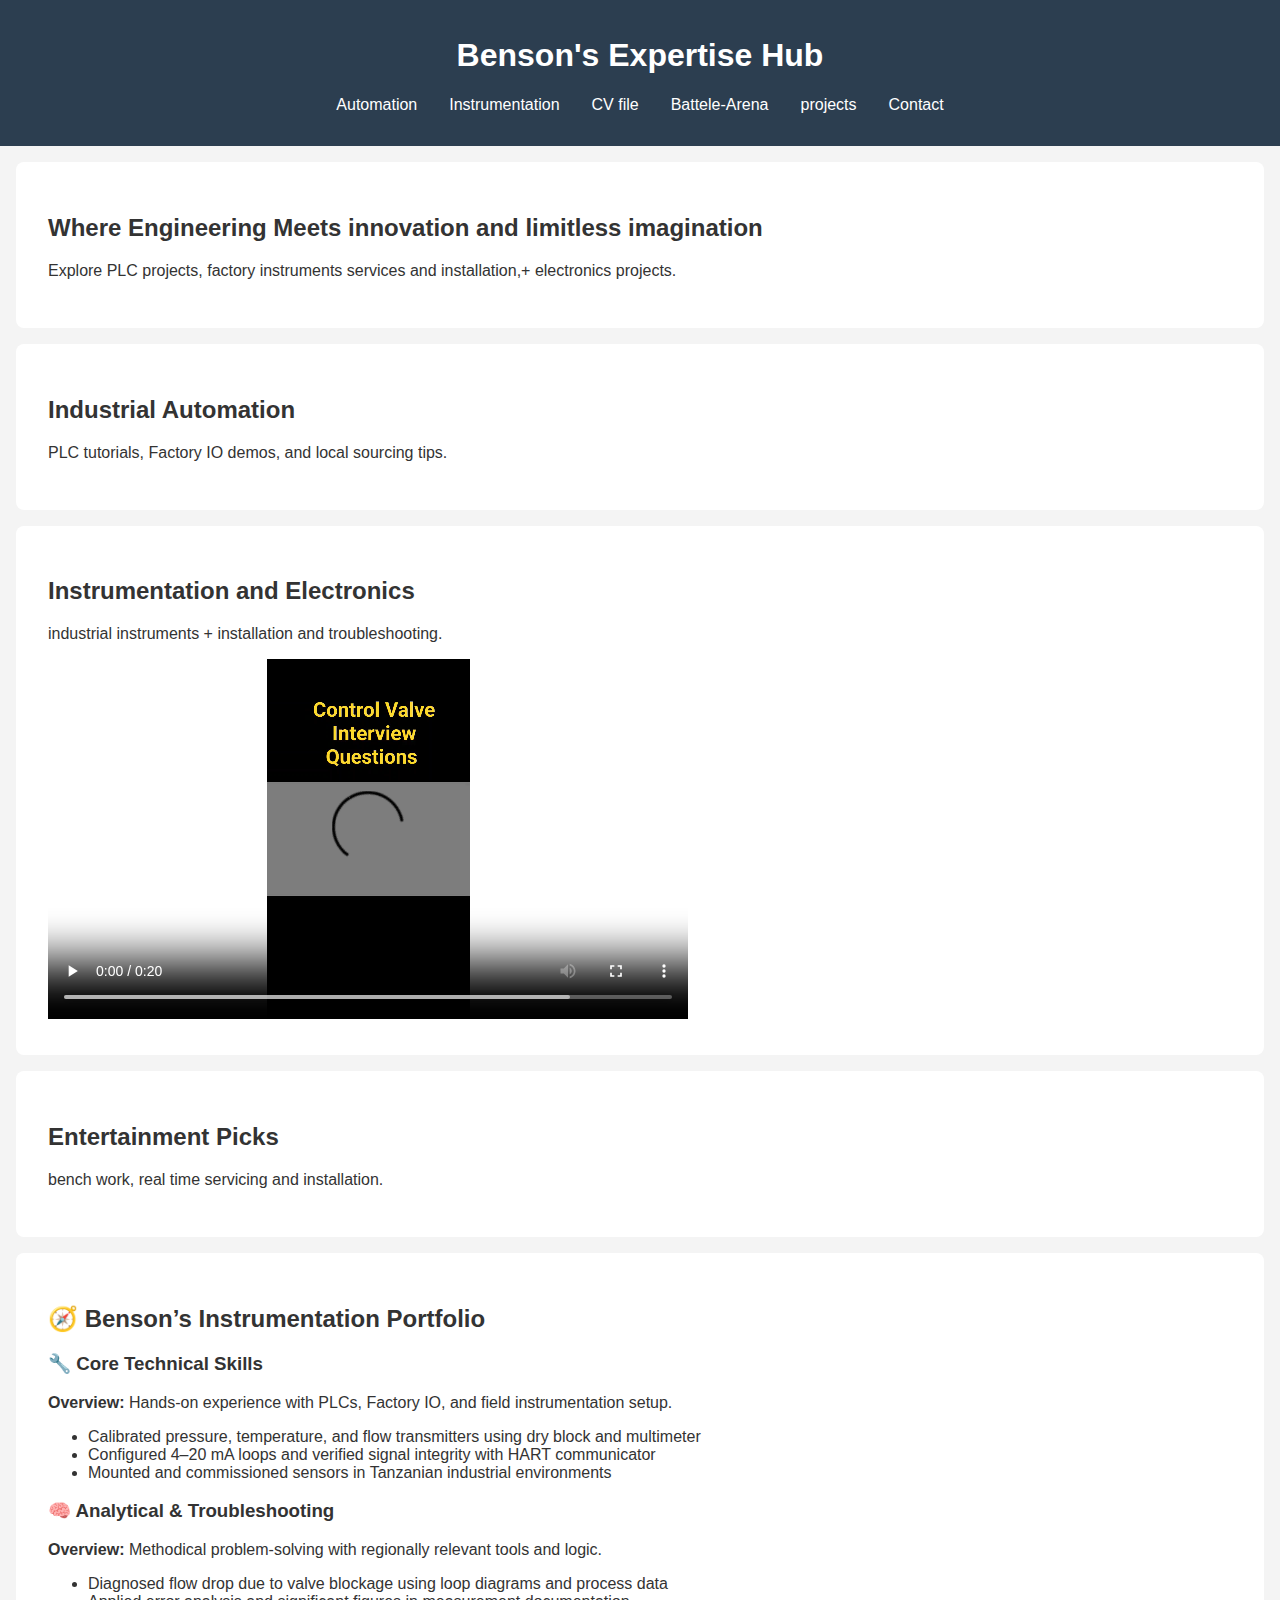
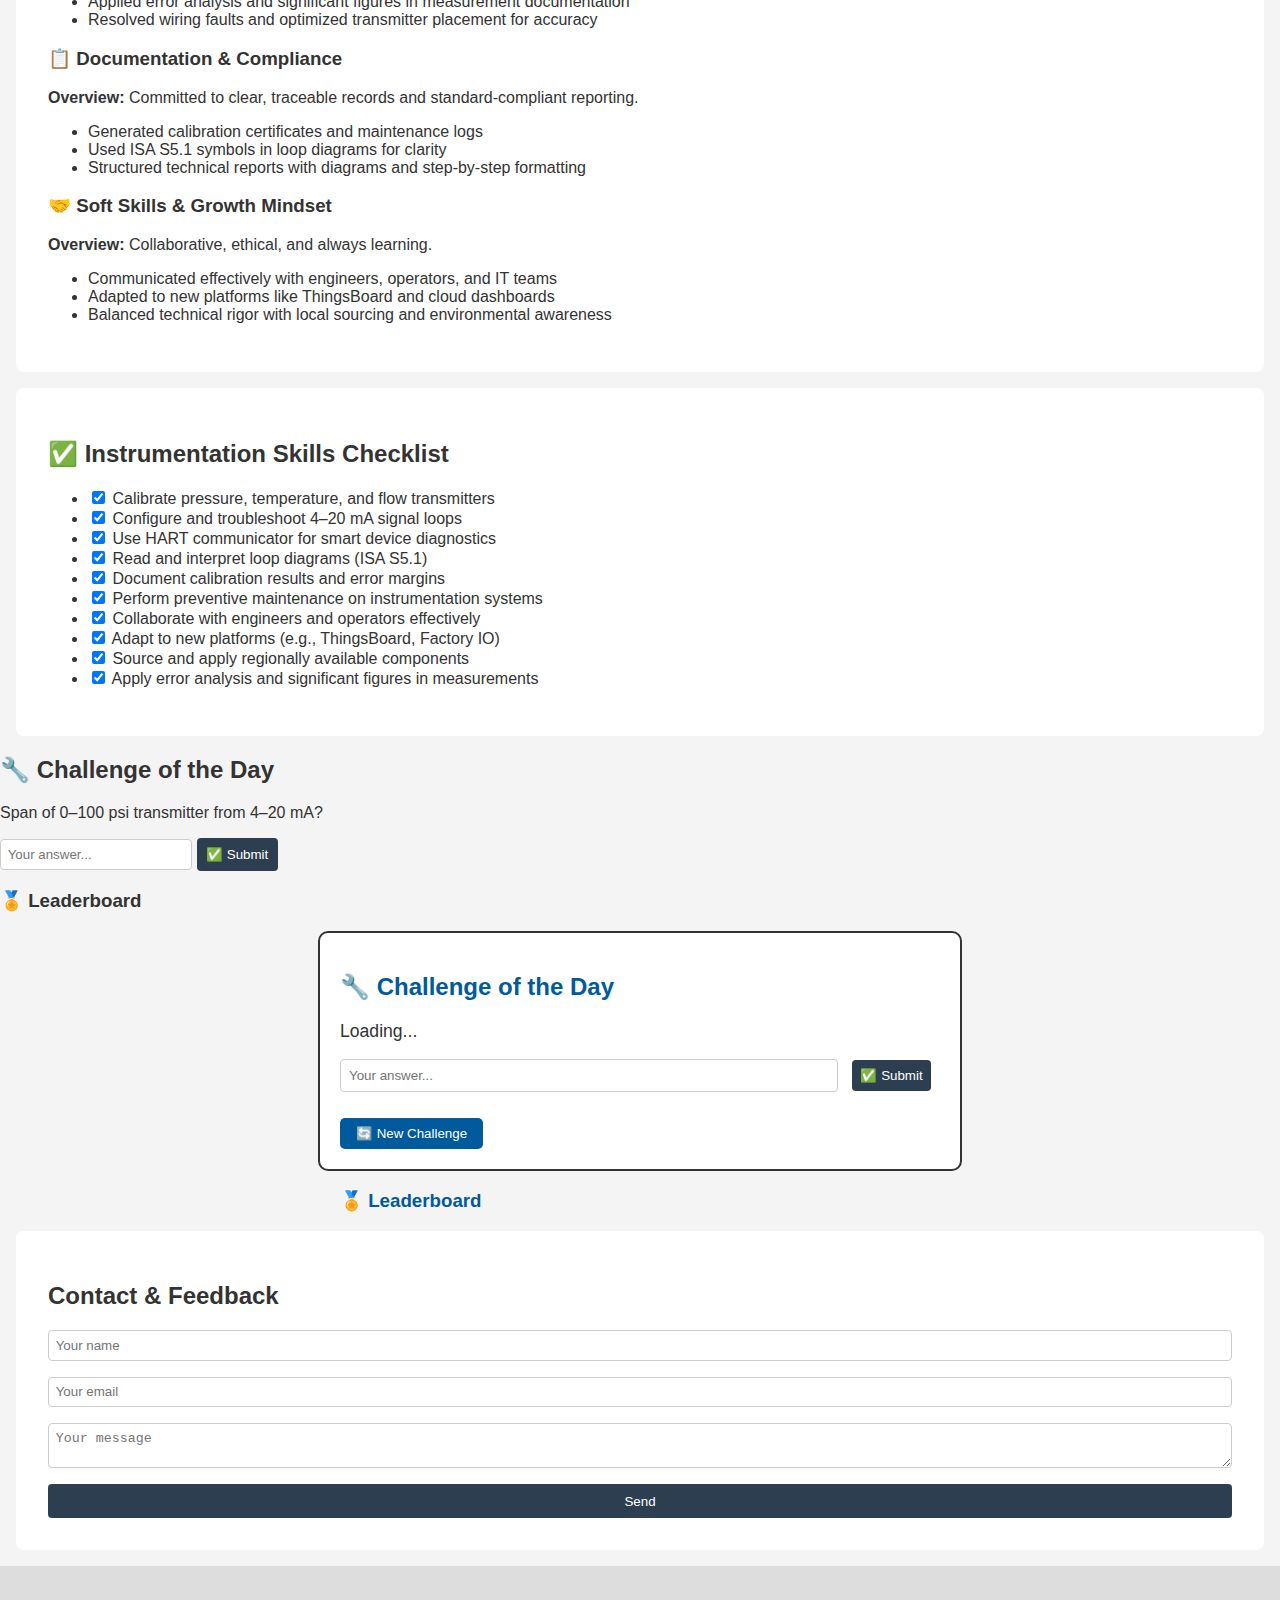
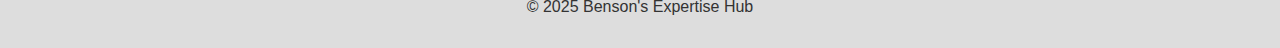
<file: index.html>
<!DOCTYPE html>
<html lang="en">
<head>
  <meta charset="UTF-8">
  <meta name="viewport" content="width=device-width, initial-scale=1.0">
  <title>Benson's Expertise Hub</title>
  <link rel="stylesheet" href="styles.css">
</head>
<body>
  <header>
    <h1>Benson's Expertise Hub</h1>
    <nav>
      <ul>
        <li><a href="#automation">Automation</a></li>
        <li><a href="#instrumentation">Instrumentation</a></li>
        <li><a href="/mycvfile">CV file</a></li>
        <li><a href="/instrumentation_battle">Battele-Arena</a></li>
        <li><a href="#projects">projects</a></li>
        <li><a href="#contact">Contact</a></li>
      </ul>
    </nav>
  </header>

  <section id="hero">
    <h2>Where Engineering Meets innovation and limitless imagination</h2>
    <p>Explore PLC projects, factory instruments services and installation,+ electronics projects.</p>
  </section>

  <section id="automation">
    <h2>Industrial Automation</h2>
    <p>PLC tutorials, Factory IO demos, and local sourcing tips.</p>
  </section>

  <section id="instrumentation">
    <h2>Instrumentation and Electronics</h2>
    <p>industrial instruments + installation and troubleshooting.</p>
 <video width="640" height="360" controls>
    <source src="test1.mp4" type="video/mp4">
    Your browser does not support the video tag.
  </video>
  </section>

  <section id="projects">
    <h2>Entertainment Picks</h2>
    <p>bench work, real time servicing and installation.</p>
  </section>
<section id="instrumentation-portfolio">
  <h2>🧭 Benson’s Instrumentation Portfolio</h2>

  <article>
    <h3>🔧 Core Technical Skills</h3>
    <p><strong>Overview:</strong> Hands-on experience with PLCs, Factory IO, and field instrumentation setup.</p>
    <ul>
      <li>Calibrated pressure, temperature, and flow transmitters using dry block and multimeter</li>
      <li>Configured 4–20 mA loops and verified signal integrity with HART communicator</li>
      <li>Mounted and commissioned sensors in Tanzanian industrial environments</li>
    </ul>
  </article>

  <article>
    <h3>🧠 Analytical & Troubleshooting</h3>
    <p><strong>Overview:</strong> Methodical problem-solving with regionally relevant tools and logic.</p>
    <ul>
      <li>Diagnosed flow drop due to valve blockage using loop diagrams and process data</li>
      <li>Applied error analysis and significant figures in measurement documentation</li>
      <li>Resolved wiring faults and optimized transmitter placement for accuracy</li>
    </ul>
  </article>

  <article>
    <h3>📋 Documentation & Compliance</h3>
    <p><strong>Overview:</strong> Committed to clear, traceable records and standard-compliant reporting.</p>
    <ul>
      <li>Generated calibration certificates and maintenance logs</li>
      <li>Used ISA S5.1 symbols in loop diagrams for clarity</li>
      <li>Structured technical reports with diagrams and step-by-step formatting</li>
    </ul>
  </article>

  <article>
    <h3>🤝 Soft Skills & Growth Mindset</h3>
    <p><strong>Overview:</strong> Collaborative, ethical, and always learning.</p>
    <ul>
      <li>Communicated effectively with engineers, operators, and IT teams</li>
      <li>Adapted to new platforms like ThingsBoard and cloud dashboards</li>
      <li>Balanced technical rigor with local sourcing and environmental awareness</li>
    </ul>
  </article>
</section>
<section id="skills-checklist">
  <h2>✅ Instrumentation Skills Checklist</h2>
  <ul>
    <li><input type="checkbox" checked> Calibrate pressure, temperature, and flow transmitters</li>
    <li><input type="checkbox" checked> Configure and troubleshoot 4–20 mA signal loops</li>
    <li><input type="checkbox" checked> Use HART communicator for smart device diagnostics</li>
    <li><input type="checkbox" checked> Read and interpret loop diagrams (ISA S5.1)</li>
    <li><input type="checkbox" checked> Document calibration results and error margins</li>
    <li><input type="checkbox" checked> Perform preventive maintenance on instrumentation systems</li>
    <li><input type="checkbox" checked> Collaborate with engineers and operators effectively</li>
    <li><input type="checkbox" checked> Adapt to new platforms (e.g., ThingsBoard, Factory IO)</li>
    <li><input type="checkbox" checked> Source and apply regionally available components</li>
    <li><input type="checkbox" checked> Apply error analysis and significant figures in measurements</li>
  </ul>
</section>
<!-- Challenge Component -->
<div id="challenge-box" class="widget">
  <h2>🔧 Challenge of the Day</h2>
  <p id="challenge-text">Loading challenge...</p>
  <input type="text" id="userAnswer" placeholder="Your answer..." />
  <button onclick="submitChallenge()">✅ Submit</button>
  <p id="feedback"></p>
</div>

<!-- Leaderboard -->
<div id="leaderboard" class="widget">
  <h3>🏅 Leaderboard</h3>
  <ul id="leaderboard-list"></ul>
</div>

<script>
  let currentChallenge = {};
  let leaderboard = [];

  // Replace this with your actual quiz API or JSON source
  const challengeBank = [
    { id: "CH001", question: "Design a ladder logic to alternate two motors every 10 seconds.", answer: "toggle bits" },
    { id: "CH002", question: "A transmitter shows 4.5 mA at ambient. What's the issue?", answer: "underrange" },
    { id: "CH003", question: "Span of 0–100 psi transmitter from 4–20 mA?", answer: "100 psi" }
  ];

  function loadChallenge() {
    const index = Math.floor(Math.random() * challengeBank.length);
    currentChallenge = challengeBank[index];
    document.getElementById("challenge-text").innerText = currentChallenge.question;
    document.getElementById("feedback").innerText = "";
    document.getElementById("userAnswer").value = "";
  }

  function submitChallenge() {
    const userInput = document.getElementById("userAnswer").value.toLowerCase();
    const correct = currentChallenge.answer.toLowerCase();
    const isCorrect = userInput.includes(correct);

    document.getElementById("feedback").innerText = isCorrect ? "✅ Correct!" : "❌ Try again.";

    if (isCorrect) {
      updateLeaderboard("Benson", currentChallenge.id);
      // Optional: send result to your backend
      // fetch('/submitChallenge', { method: 'POST', body: JSON.stringify({ user: "Benson", challengeId: currentChallenge.id }) });
    }
  }

  function updateLeaderboard(name, challengeId) {
    const entry = leaderboard.find(e => e.name === name);
    if (entry) {
      entry.score += 1;
      entry.challenges.push(challengeId);
    } else {
      leaderboard.push({ name, score: 1, challenges: [challengeId] });
    }
    renderLeaderboard();
  }

  function renderLeaderboard() {
    const list = document.getElementById("leaderboard-list");
    list.innerHTML = "";
    leaderboard.sort((a, b) => b.score - a.score);
    leaderboard.forEach(entry => {
      const item = document.createElement("li");
      item.textContent = `${entry.name}: ${entry.score} pts`;
      list.appendChild(item);
    });
  }

  window.onload = loadChallenge;
</script>
<!-- Challenge + Leaderboard Component -->
<div id="challenge-box" style="border:2px solid #333; padding:20px; border-radius:10px; background:#fff; max-width:600px; margin:auto;">
  <h2 style="color:#005a9c;">🔧 Challenge of the Day</h2>
  <p id="challenge-text" style="font-size:1.1em;">Loading...</p>
  <input type="text" id="userAnswer" placeholder="Your answer..." style="width:80%; padding:8px;">
  <button onclick="submitAnswer()" style="margin-left:10px; padding:8px;">✅ Submit</button>
  <p id="feedback" style="font-weight:bold;"></p>
  <button onclick="loadChallenge()" style="margin-top:10px; background:#005a9c; color:white; padding:8px 16px; border:none; border-radius:5px;">🔄 New Challenge</button>
</div>

<!-- Leaderboard Display -->
<div id="leaderboard" style="margin-top:30px; max-width:600px; margin:auto;">
  <h3 style="color:#005a9c;">🏅 Leaderboard</h3>
  <ul id="leaderboard-list" style="list-style:none; padding-left:0;"></ul>
</div>

<script>
  const challenges = [
    { question: "Design a ladder logic to alternate two motors every 10 seconds using a single timer.", answer: "toggle bits" },
    { question: "A temperature transmitter shows 4.5 mA at ambient. What does this suggest?", answer: "underrange" },
    { question: "What’s the span of a pressure transmitter reading 0 psi at 4 mA and 100 psi at 20 mA?", answer: "100 psi" }
  ];

  let currentChallenge = {};
  let leaderboard = [];

  function loadChallenge() {
    const index = Math.floor(Math.random() * challenges.length);
    currentChallenge = challenges[index];
    document.getElementById("challenge-text").innerText = currentChallenge.question;
    document.getElementById("feedback").innerText = "";
    document.getElementById("userAnswer").value = "";
  }

  function submitAnswer() {
    const userInput = document.getElementById("userAnswer").value.toLowerCase();
    const correct = currentChallenge.answer.toLowerCase();
    const isCorrect = userInput.includes(correct);

    document.getElementById("feedback").innerText = isCorrect ? "✅ Correct!" : "❌ Try again or check hints.";

    if (isCorrect) {
      updateLeaderboard("Benson");
    }
  }

  function updateLeaderboard(name) {
    const existing = leaderboard.find(entry => entry.name === name);
    if (existing) {
      existing.score += 1;
    } else {
      leaderboard.push({ name, score: 1 });
    }
    renderLeaderboard();
  }

  function renderLeaderboard() {
    const list = document.getElementById("leaderboard-list");
    list.innerHTML = "";
    leaderboard.sort((a, b) => b.score - a.score);
    leaderboard.forEach(entry => {
      const item = document.createElement("li");
      item.textContent = `${entry.name}: ${entry.score} pts`;
      list.appendChild(item);
    });
  }

  window.onload = loadChallenge;
</script>


  <section id="contact">
    <h2>Contact & Feedback</h2>
    <form>
      <input type="text" placeholder="Your name">
      <input type="email" placeholder="Your email">
      <textarea placeholder="Your message"></textarea>
      <button type="submit">Send</button>
    </form>
  </section>

  <footer>
    <p>© 2025 Benson's Expertise Hub</p>
  </footer>
</body>
</html>
</file>
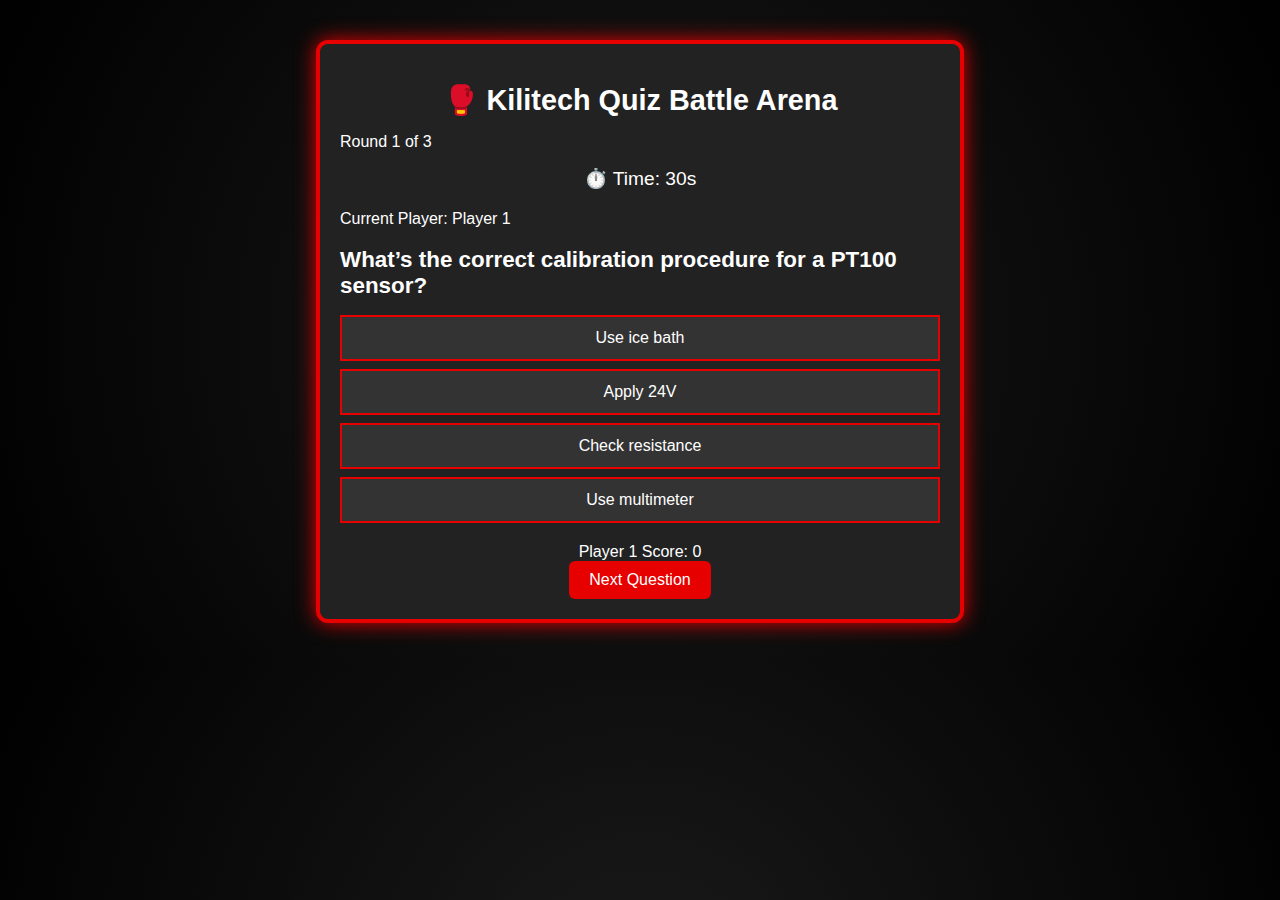
<file: kili-hub.html>
<!DOCTYPE html>
<html lang="en">
<head>
  <meta charset="UTF-8" />
  <meta name="viewport" content="width=device-width, initial-scale=1.0" />
  <title>Quiz Battle Arena</title>
  <style>
    body {
      font-family: 'Segoe UI', sans-serif;
      background: radial-gradient(circle, #1a1a1a, #000);
      color: #fff;
      margin: 0;
      padding: 0;
    }
    .arena-container {
      max-width: 600px;
      margin: 40px auto;
      padding: 20px;
      background: #222;
      border: 4px solid #e60000;
      border-radius: 12px;
      box-shadow: 0 0 20px #e60000;
    }
    header h1 {
      text-align: center;
      font-size: 1.8em;
      margin-bottom: 10px;
    }
    #timer {
      text-align: center;
      font-size: 1.2em;
      margin-bottom: 20px;
    }
    #question-box h2 {
      font-size: 1.4em;
      margin-bottom: 10px;
    }
    #answer-options {
      list-style: none;
      padding: 0;
    }
    .answer-btn {
      display: block;
      width: 100%;
      margin: 8px 0;
      padding: 12px;
      background-color: #333;
      border: 2px solid #e60000;
      color: #fff;
      font-size: 1em;
      cursor: pointer;
      transition: background 0.3s;
    }
    .answer-btn:hover {
      background-color: #e60000;
    }
    footer {
      margin-top: 20px;
      text-align: center;
    }
    #next-button {
      padding: 10px 20px;
      background-color: #e60000;
      border: none;
      color: #fff;
      font-size: 1em;
      cursor: pointer;
      border-radius: 6px;
    }
  </style>
</head>
<body>
  <div class="arena-container">
    <header>
      <h1>🥊 Kilitech Quiz Battle Arena</h1>
      <p>Round <span id="round-number">1</span> of 3</p>
      <div id="timer">⏱️ Time: <span id="time">30</span>s</div>
      <p>Current Player: <span id="current-player">Player 1</span></p>
    </header>

    <section id="question-box">
      <h2 id="question-text">Loading question...</h2>
      <ul id="answer-options">
        <li><button class="answer-btn">Option A</button></li>
        <li><button class="answer-btn">Option B</button></li>
        <li><button class="answer-btn">Option C</button></li>
        <li><button class="answer-btn">Option D</button></li>
      </ul>
    </section>

    <footer>
      <div id="score">Player 1 Score: <span id="score-value">0</span></div>
      <button id="next-button">Next Question</button>
    </footer>
  </div>

  <script>
    const questions = [
      {
        text: "What’s the correct calibration procedure for a PT100 sensor?",
        options: ["Use ice bath", "Apply 24V", "Check resistance", "Use multimeter"],
        correct: 2
      },
      {
        text: "Decode this ladder logic snippet: What does TON do?",
        options: ["Turns off output", "Delays ON", "Counts pulses", "Resets timer"],
        correct: 1
      },
      {
        text: "Which supplier delivers fastest under constraint X?",
        options: ["Supplier A", "Supplier B", "Supplier C", "Supplier D"],
        correct: 0
      }
    ];

    let players = [
      { name: "Player 1", score: 0 },
      { name: "Player 2", score: 0 }
    ];
    let currentPlayer = 0;
    let currentQuestion = 0;
    let timeLeft = 30;
    let timer;

    function loadQuestion() {
      const q = questions[currentQuestion];
      document.getElementById("question-text").textContent = q.text;
      const buttons = document.querySelectorAll(".answer-btn");
      buttons.forEach((btn, i) => {
        btn.textContent = q.options[i];
        btn.onclick = () => checkAnswer(i);
      });
      document.getElementById("round-number").textContent = currentQuestion + 1;
      document.getElementById("current-player").textContent = players[currentPlayer].name;
      document.getElementById("score-value").textContent = players[currentPlayer].score;
      startTimer();
    }

    function checkAnswer(index) {
      if (index === questions[currentQuestion].correct) {
        players[currentPlayer].score += 10;
      }
      stopTimer();
      document.getElementById("score-value").textContent = players[currentPlayer].score;
      currentPlayer = (currentPlayer + 1) % 2;
    }

    function startTimer() {
      timeLeft = 30;
      document.getElementById("time").textContent = timeLeft;
      timer = setInterval(() => {
        timeLeft--;
        document.getElementById("time").textContent = timeLeft;
        if (timeLeft <= 0) {
          stopTimer();
        }
      }, 1000);
    }

    function stopTimer() {
      clearInterval(timer);
    }

    function assignBelt(score) {
      if (score <= 30) return "🟢 Logic Learner";
      if (score <= 60) return "🔵 PLC Practitioner";
      if (score <= 90) return "🟣 Instrumentation Ace";
      if (score <= 120) return "🔴 Troubleshooting Titan";
      return "⚫ Automation Master";
    }

    document.getElementById("next-button").onclick = () => {
      currentQuestion++;
      if (currentQuestion < questions.length) {
        loadQuestion();
      } else {
        document.getElementById("question-text").textContent = "Battle Complete!";
        document.getElementById("answer-options").style.display = "none";
        document.getElementById("next-button").style.display = "none";

        let result = players.map(p => {
          return `${p.name}: ${p.score} pts – Title: ${assignBelt(p.score)}`;
        }).join("\n");

        alert(result);
      }
    };

    loadQuestion();
  </script>
</body>
</html>
</file>
<file: styles.css>
body {
  font-family: Arial, sans-serif;
  margin: 0;
  padding: 0;
  background: #f4f4f4;
  color: #333;
}

header {
  background: #2c3e50;
  color: white;
  padding: 1em;
  text-align: center;
}

nav ul {
  list-style: none;
  padding: 0;
  display: flex;
  justify-content: center;
  gap: 2em;
}

nav a {
  color: white;
  text-decoration: none;
}

section {
  padding: 2em;
  background: white;
  margin: 1em;
  border-radius: 8px;
}

form {
  display: flex;
  flex-direction: column;
  gap: 1em;
}

input, textarea {
  padding: 0.5em;
  border: 1px solid #ccc;
  border-radius: 4px;
}

button {
  background: #2c3e50;
  color: white;
  border: none;
  padding: 0.7em;
  cursor: pointer;
  border-radius: 4px;
}

footer {
  text-align: center;
  padding: 1em;
  background: #ddd;
}
</file>
